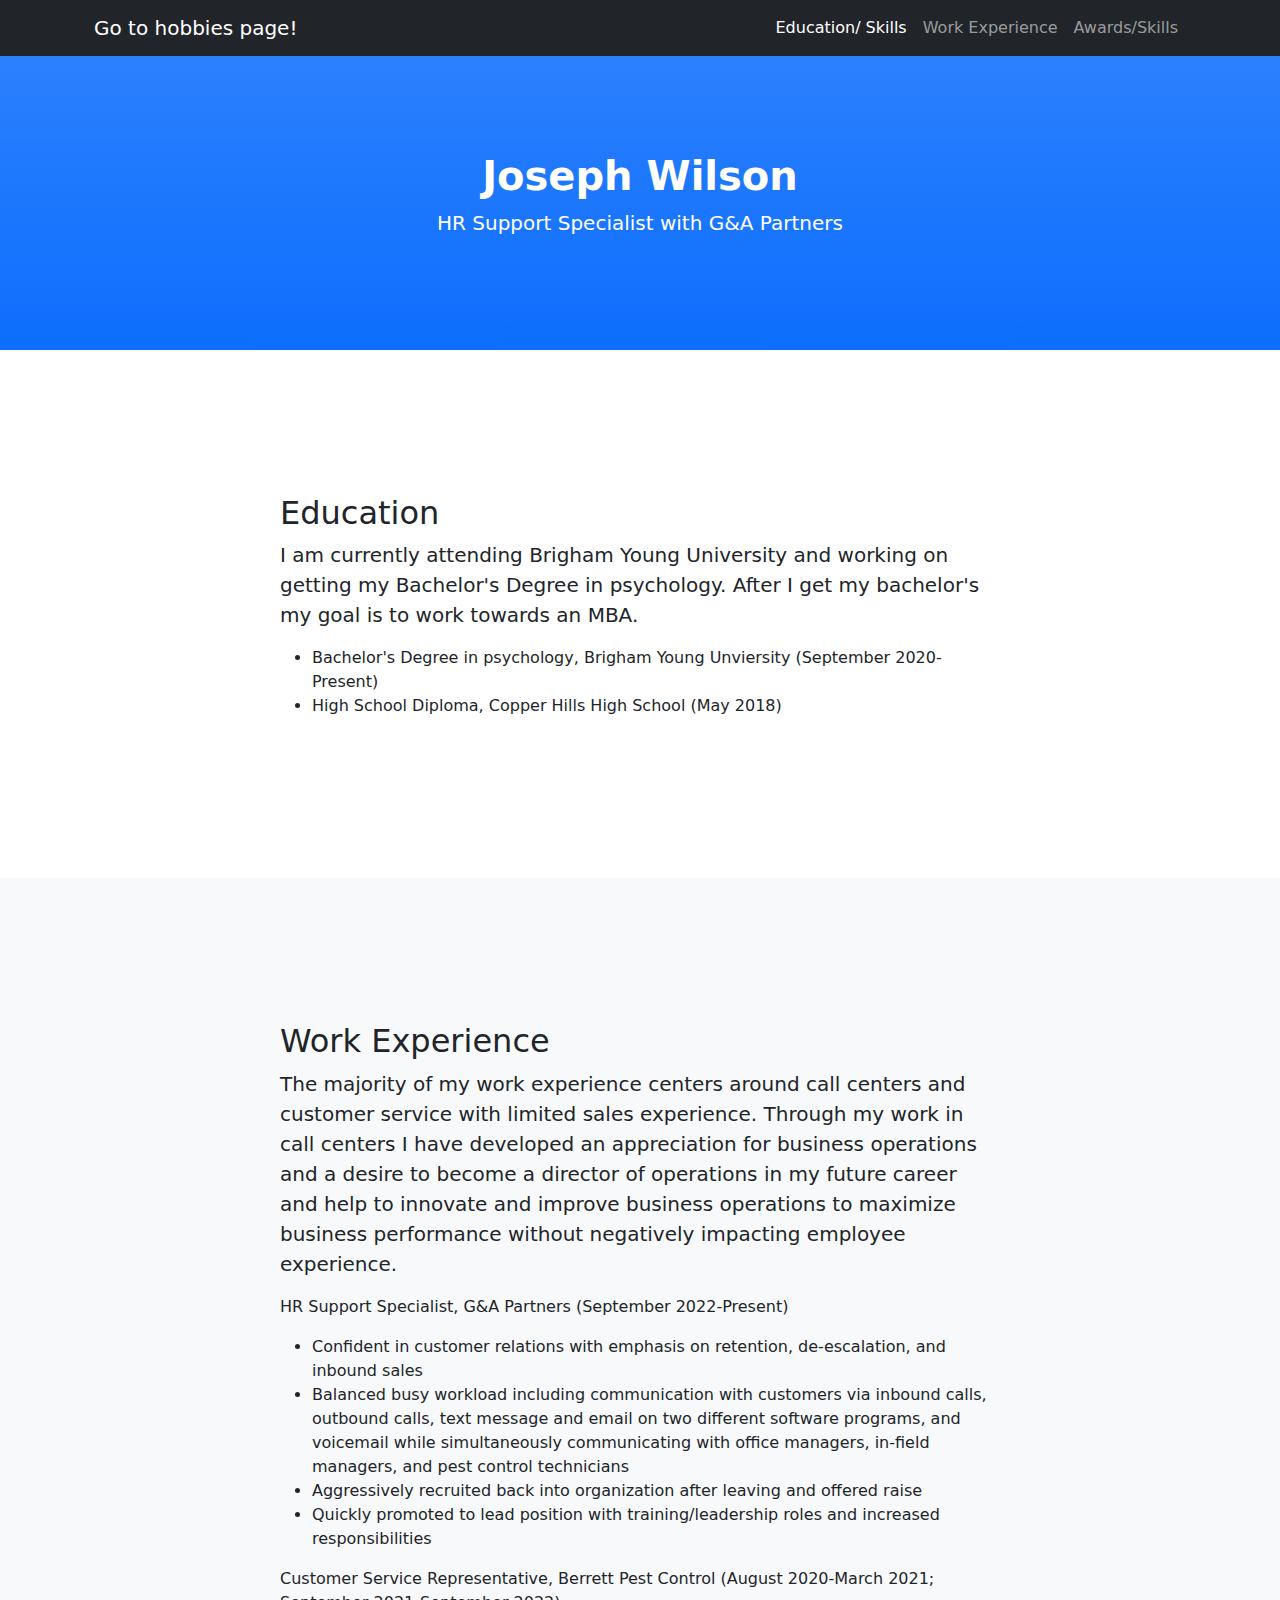
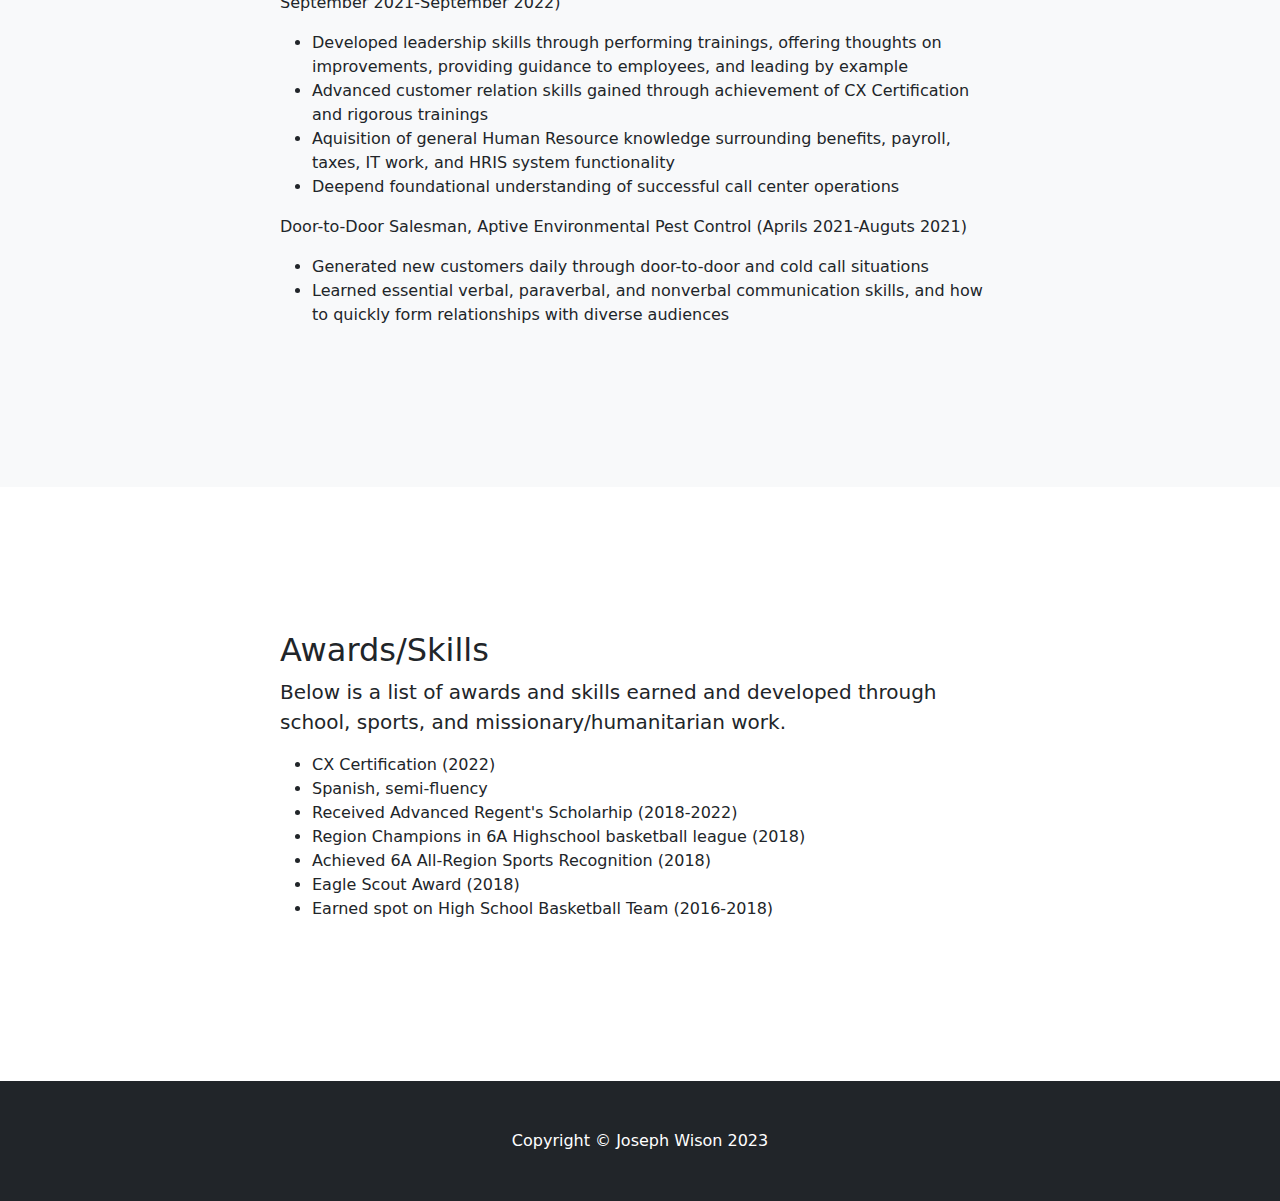
<file: index.html>
<!DOCTYPE html>
<html lang="en">
    <head>
        <meta charset="utf-8" />
        <meta name="viewport" content="width=device-width, initial-scale=1, shrink-to-fit=no" />
        <meta name="description" content="" />
        <meta name="author" content="" />
        <title>Resume - Joseph Wilson</title>
        <link rel="icon" type="image/x-icon" href="assets/favicon.ico" />
        <!-- Core theme CSS (includes Bootstrap)-->
        <link href="css/styles.css" rel="stylesheet" />
    </head>
    <body id="page-top">
        <!-- Navigation-->
        <nav class="navbar navbar-expand-lg navbar-dark bg-dark fixed-top" id="mainNav">
            <div class="container px-4">
                <a class="navbar-brand" href=".//html/hobby.html">Go to hobbies page!</a>
                <button class="navbar-toggler" type="button" data-bs-toggle="collapse" data-bs-target="#navbarResponsive" aria-controls="navbarResponsive" aria-expanded="false" aria-label="Toggle navigation"><span class="navbar-toggler-icon"></span></button>
                <div class="collapse navbar-collapse" id="navbarResponsive">
                    <ul class="navbar-nav ms-auto">
                        <li class="nav-item"><a class="nav-link" href="#about">Education/ Skills</a></li>
                        <li class="nav-item"><a class="nav-link" href="#services">Work Experience</a></li>
                        <li class="nav-item"><a class="nav-link" href="#contact">Awards/Skills</a></li>
                    </ul>
                </div>
            </div>
        </nav>
        <!-- Header-->
        <header class="bg-primary bg-gradient text-white">
            <div class="container px-4 text-center">
                <h1 class="fw-bolder">Joseph Wilson</h1>
                <p class="lead">HR Support Specialist with G&A Partners</p>
            </div>
        </header>
        <!-- About section-->
        <section id="about">
            <div class="container px-4">
                <div class="row gx-4 justify-content-center">
                    <div class="col-lg-8">
                        <h2>Education</h2>
                        <p class="lead">I am currently attending Brigham Young University and working on getting my Bachelor's Degree in psychology. After I get my bachelor's my goal is to work towards an MBA.</p>
                        <ul>
                            <li>Bachelor's Degree in psychology, Brigham Young Unviersity (September 2020-Present)</li>
                            <li>High School Diploma, Copper Hills High School (May 2018)</li>
                        </ul>
                    </div>
                </div>
            </div>
        </section>
        <!-- Services section-->
        <section class="bg-light" id="services">
            <div class="container px-4">
                <div class="row gx-4 justify-content-center">
                    <div class="col-lg-8">
                        <h2>Work Experience</h2>
                        <p class="lead">The majority of my work experience centers around call centers and customer service with limited sales experience. Through my work in call centers I have developed an appreciation for business operations and a desire to become a director of operations in my future career and help to innovate and improve business operations to maximize business performance without negatively impacting employee experience.</p>
                        <p>HR Support Specialist, G&A Partners (September 2022-Present)</p>
                        <ul>
                            <li>Confident in customer relations with emphasis on retention, de-escalation, and inbound sales</li>
                            <li>Balanced busy workload including communication with customers via inbound calls, outbound calls, text message and email on two different software programs, and voicemail while simultaneously communicating with office managers, in-field managers, and pest control technicians</li>
                            <li>Aggressively recruited back into organization after leaving and offered raise</li>
                            <li>Quickly promoted to lead position with training/leadership roles and increased responsibilities</li>
                        </ul>
                        <p>Customer Service Representative, Berrett Pest Control (August 2020-March 2021; September 2021-September 2022)</p>
                        <ul>
                            <li>Developed leadership skills through performing trainings, offering thoughts on improvements, providing guidance to employees, and leading by example</li>
                            <li>Advanced customer relation skills gained through achievement of CX Certification and rigorous trainings</li>
                            <li>Aquisition of general Human Resource knowledge surrounding benefits, payroll, taxes, IT work, and HRIS system functionality</li>
                            <li>Deepend foundational understanding of successful call center operations</li>
                        </ul>
                        <p>Door-to-Door Salesman, Aptive Environmental Pest Control (Aprils 2021-Auguts 2021)</p>
                        <ul>
                            <li>Generated new customers daily through door-to-door and cold call situations</li>
                            <li>Learned essential verbal, paraverbal, and nonverbal communication skills, and how to quickly form relationships with diverse audiences </li>
                        </ul>
                    </div>
                </div>
            </div>
        </section>
        <!-- Contact section-->
        <section id="contact">
            <div class="container px-4">
                <div class="row gx-4 justify-content-center">
                    <div class="col-lg-8">
                        <h2>Awards/Skills</h2>
                        <p class="lead">Below is a list of awards and skills earned and developed through school, sports, and missionary/humanitarian work. </p>
                        <ul>
                            <li>CX Certification (2022)</li>
                            <li>Spanish, semi-fluency</li>
                            <li>Received Advanced Regent's Scholarhip (2018-2022)</li>
                            <li>Region Champions in 6A Highschool basketball league (2018)</li>
                            <li>Achieved 6A All-Region Sports Recognition (2018)</li>
                            <li>Eagle Scout Award (2018)</li>
                            <li>Earned spot on High School Basketball Team (2016-2018)</li>
                        </ul> 
                    </div>
                </div>
            </div>
        </section>
        <!-- Footer-->
        <footer class="py-5 bg-dark">
            <div class="container px-4"><p class="m-0 text-center text-white">Copyright &copy; Joseph Wison 2023</p></div>
        </footer>
        <!-- Bootstrap core JS-->
        <script src="https://cdn.jsdelivr.net/npm/bootstrap@5.2.3/dist/js/bootstrap.bundle.min.js"></script>
        <!-- Core theme JS-->
        <script src="js/scripts.js"></script>
    </body>
</html>
</file>
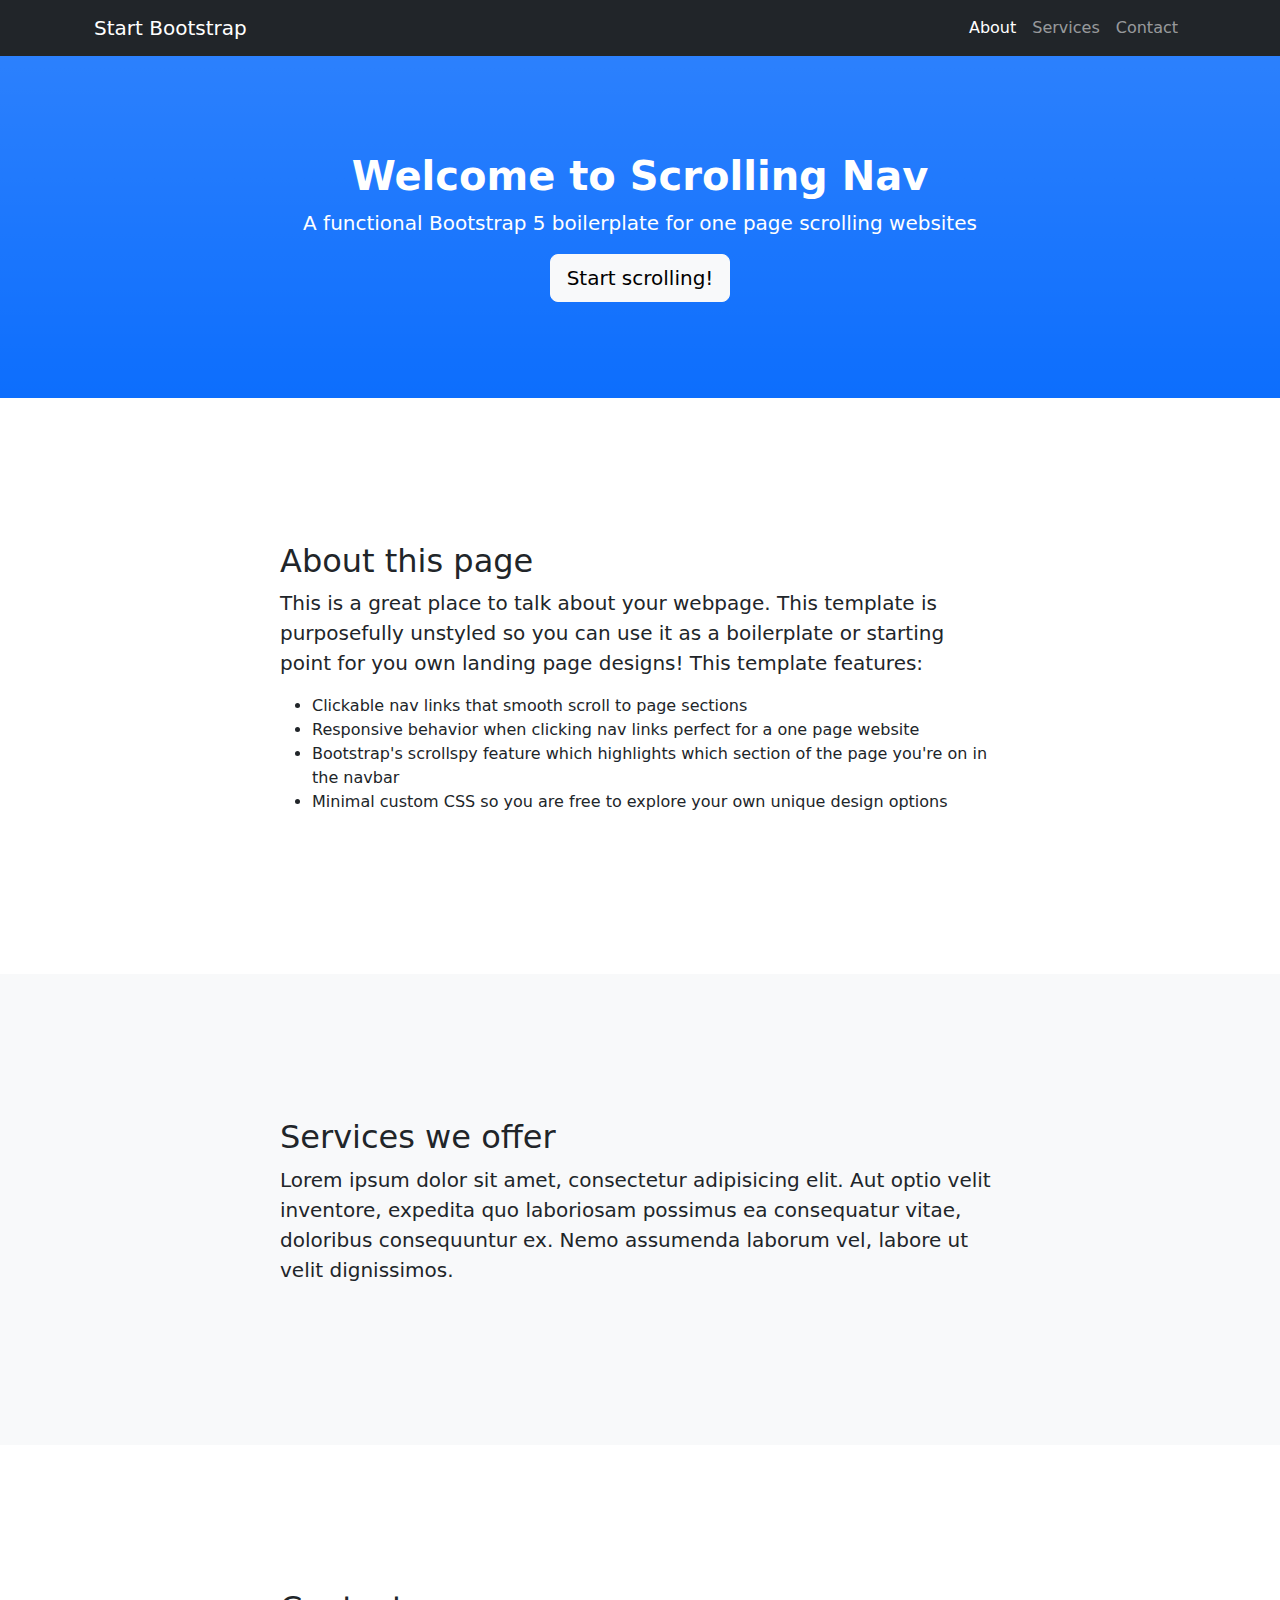
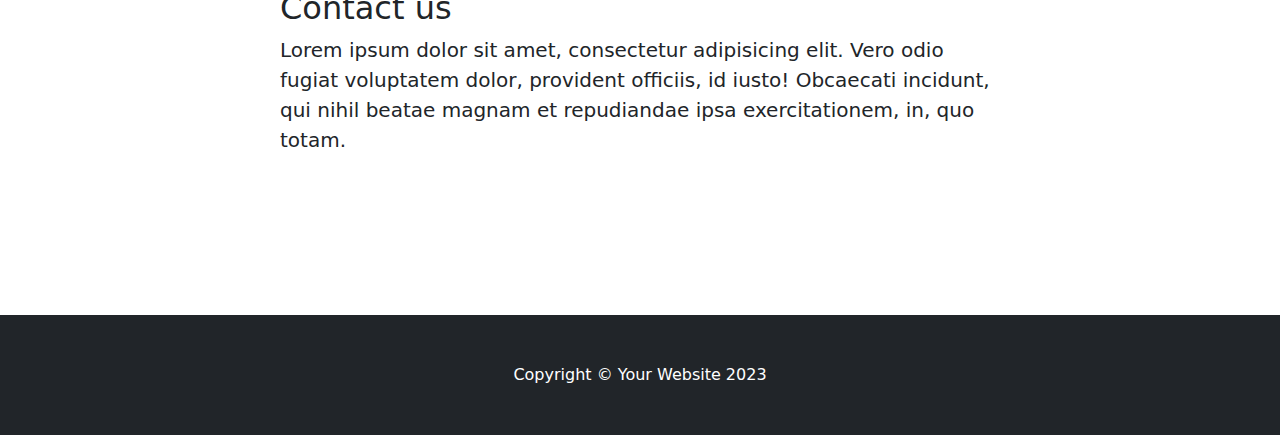
<file: startbootstrap-scrolling-nav-gh-pages/index.html>
<!DOCTYPE html>
<html lang="en">
    <head>
        <meta charset="utf-8" />
        <meta name="viewport" content="width=device-width, initial-scale=1, shrink-to-fit=no" />
        <meta name="description" content="" />
        <meta name="author" content="" />
        <title>Scrolling Nav - Start Bootstrap Template</title>
        <link rel="icon" type="image/x-icon" href="assets/favicon.ico" />
        <!-- Core theme CSS (includes Bootstrap)-->
        <link href="css/styles.css" rel="stylesheet" />
    </head>
    <body id="page-top">
        <!-- Navigation-->
        <nav class="navbar navbar-expand-lg navbar-dark bg-dark fixed-top" id="mainNav">
            <div class="container px-4">
                <a class="navbar-brand" href="#page-top">Start Bootstrap</a>
                <button class="navbar-toggler" type="button" data-bs-toggle="collapse" data-bs-target="#navbarResponsive" aria-controls="navbarResponsive" aria-expanded="false" aria-label="Toggle navigation"><span class="navbar-toggler-icon"></span></button>
                <div class="collapse navbar-collapse" id="navbarResponsive">
                    <ul class="navbar-nav ms-auto">
                        <li class="nav-item"><a class="nav-link" href="#about">About</a></li>
                        <li class="nav-item"><a class="nav-link" href="#services">Services</a></li>
                        <li class="nav-item"><a class="nav-link" href="#contact">Contact</a></li>
                    </ul>
                </div>
            </div>
        </nav>
        <!-- Header-->
        <header class="bg-primary bg-gradient text-white">
            <div class="container px-4 text-center">
                <h1 class="fw-bolder">Welcome to Scrolling Nav</h1>
                <p class="lead">A functional Bootstrap 5 boilerplate for one page scrolling websites</p>
                <a class="btn btn-lg btn-light" href="#about">Start scrolling!</a>
            </div>
        </header>
        <!-- About section-->
        <section id="about">
            <div class="container px-4">
                <div class="row gx-4 justify-content-center">
                    <div class="col-lg-8">
                        <h2>About this page</h2>
                        <p class="lead">This is a great place to talk about your webpage. This template is purposefully unstyled so you can use it as a boilerplate or starting point for you own landing page designs! This template features:</p>
                        <ul>
                            <li>Clickable nav links that smooth scroll to page sections</li>
                            <li>Responsive behavior when clicking nav links perfect for a one page website</li>
                            <li>Bootstrap's scrollspy feature which highlights which section of the page you're on in the navbar</li>
                            <li>Minimal custom CSS so you are free to explore your own unique design options</li>
                        </ul>
                    </div>
                </div>
            </div>
        </section>
        <!-- Services section-->
        <section class="bg-light" id="services">
            <div class="container px-4">
                <div class="row gx-4 justify-content-center">
                    <div class="col-lg-8">
                        <h2>Services we offer</h2>
                        <p class="lead">Lorem ipsum dolor sit amet, consectetur adipisicing elit. Aut optio velit inventore, expedita quo laboriosam possimus ea consequatur vitae, doloribus consequuntur ex. Nemo assumenda laborum vel, labore ut velit dignissimos.</p>
                    </div>
                </div>
            </div>
        </section>
        <!-- Contact section-->
        <section id="contact">
            <div class="container px-4">
                <div class="row gx-4 justify-content-center">
                    <div class="col-lg-8">
                        <h2>Contact us</h2>
                        <p class="lead">Lorem ipsum dolor sit amet, consectetur adipisicing elit. Vero odio fugiat voluptatem dolor, provident officiis, id iusto! Obcaecati incidunt, qui nihil beatae magnam et repudiandae ipsa exercitationem, in, quo totam.</p>
                    </div>
                </div>
            </div>
        </section>
        <!-- Footer-->
        <footer class="py-5 bg-dark">
            <div class="container px-4"><p class="m-0 text-center text-white">Copyright &copy; Your Website 2023</p></div>
        </footer>
        <!-- Bootstrap core JS-->
        <script src="https://cdn.jsdelivr.net/npm/bootstrap@5.2.3/dist/js/bootstrap.bundle.min.js"></script>
        <!-- Core theme JS-->
        <script src="js/scripts.js"></script>
    </body>
</html>
</file>
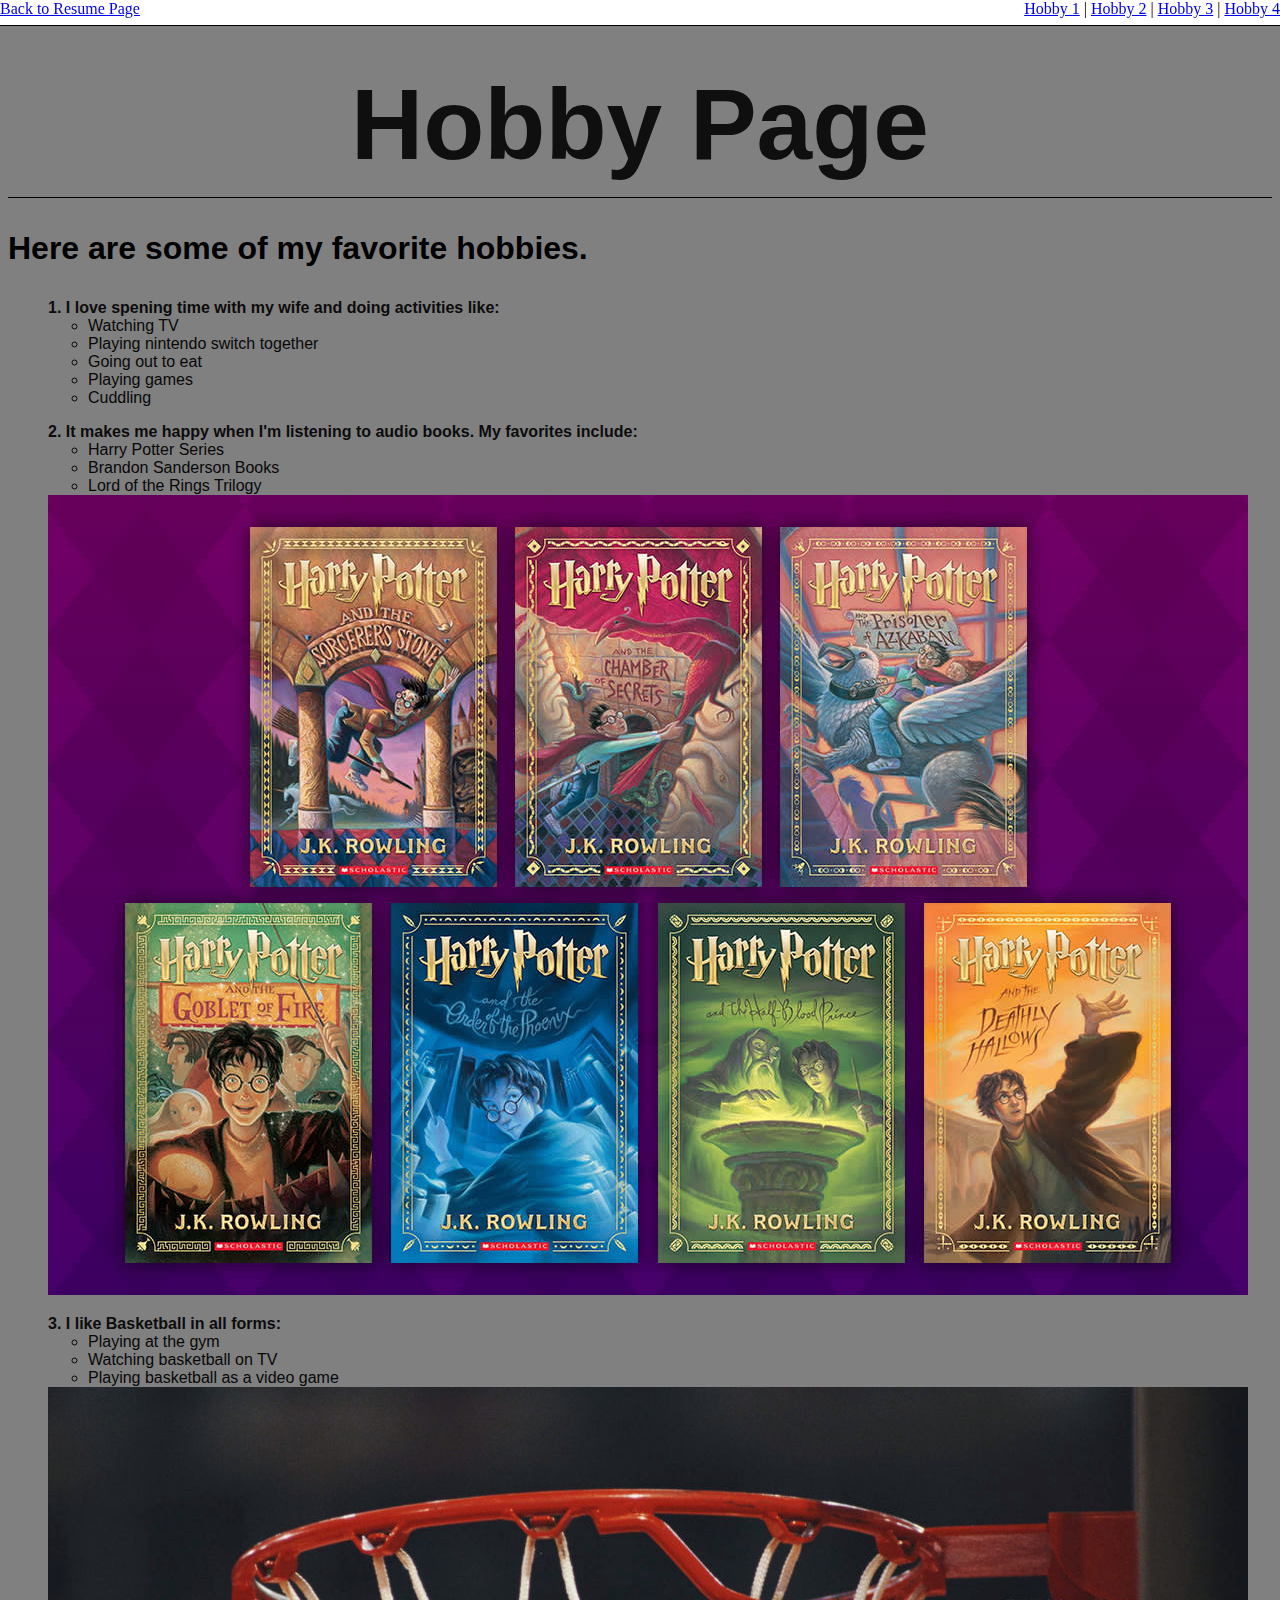
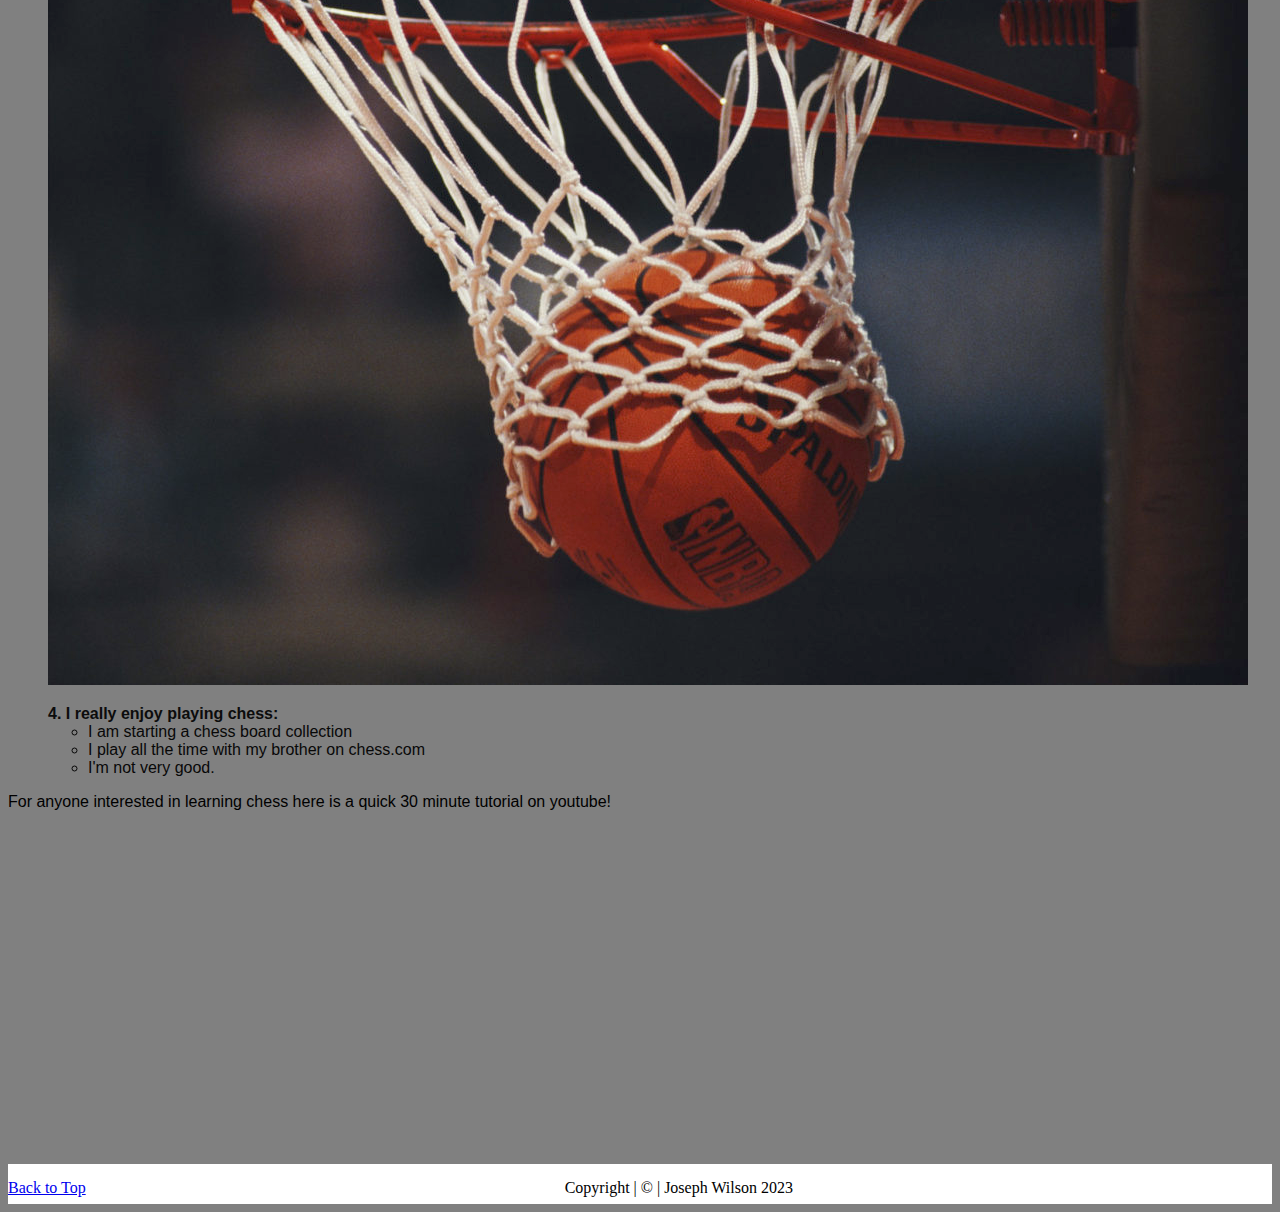
<file: html/hobby.html>
<!DOCTYPE html>
<html lang="en">
<head>
    <meta charset="UTF-8">
    <meta name="viewport" content="width=device-width, initial-scale=1.0">
    <title>Hobby page</title>
    <link rel="stylesheet" href="../styles/layoutStyles.css">
    <link rel="stylesheet" href="../styles/styles.css">
</head>
<body class="homebg">
    <div class="header2">
        <a id="pageTop" href="../index.html">Back to Resume Page</a>
    <span class="subheader">
        <a href="#hob1">Hobby 1</a> |
        <a href="#hob2">Hobby 2</a> |
        <a href="#hob3">Hobby 3</a> |
        <a href="#hob4">Hobby 4</a> 
    </span>
    </div>
    <div class="common header"> 
        <h1>Hobby Page</h1>
    
    </div>
    <p >Here are some of my favorite hobbies.</p>
        <ol id="hob1">1. I love spening time with my wife and doing activities like: 
            <ul>
                <li>Watching TV</li>
                <li>Playing nintendo switch together</li>
                <li>Going out to eat</li>
                <li>Playing games</li>
                <li>Cuddling</li>
            </ul>
        </ol>
        <ol id="hob2">2. It makes me happy when I'm listening to audio books. My favorites include: 
            <ul>
                <li>Harry Potter Series</li>
                <li>Brandon Sanderson Books</li>
                <li>Lord of the Rings Trilogy</li>
            </ul>
            <img src="../Images/Harry-Potter-2023-Paperbacks-Assets_Purple.jpg" alt="Harry Potter Books 1-7">
        </ol>
        <div class='tableauPlaceholder' id='viz1702433943973' style='position: relative'><noscript><a href='#'><img alt='Top20 ' src='https:&#47;&#47;public.tableau.com&#47;static&#47;images&#47;Ha&#47;HarryPotterinTop20Books&#47;Top20&#47;1_rss.png' style='border: none' /></a></noscript><object class='tableauViz'  style='display:none;'><param name='host_url' value='https%3A%2F%2Fpublic.tableau.com%2F' /> <param name='embed_code_version' value='3' /> <param name='site_root' value='' /><param name='name' value='HarryPotterinTop20Books&#47;Top20' /><param name='tabs' value='no' /><param name='toolbar' value='yes' /><param name='static_image' value='https:&#47;&#47;public.tableau.com&#47;static&#47;images&#47;Ha&#47;HarryPotterinTop20Books&#47;Top20&#47;1.png' /> <param name='animate_transition' value='yes' /><param name='display_static_image' value='yes' /><param name='display_spinner' value='yes' /><param name='display_overlay' value='yes' /><param name='display_count' value='yes' /><param name='language' value='en-US' /></object></div>                <script type='text/javascript'>                    var divElement = document.getElementById('viz1702433943973');                    var vizElement = divElement.getElementsByTagName('object')[0];                    if ( divElement.offsetWidth > 800 ) { vizElement.style.minWidth='420px';vizElement.style.maxWidth='950px';vizElement.style.width='100%';vizElement.style.minHeight='587px';vizElement.style.maxHeight='887px';vizElement.style.height=(divElement.offsetWidth*0.75)+'px';} else if ( divElement.offsetWidth > 500 ) { vizElement.style.minWidth='420px';vizElement.style.maxWidth='950px';vizElement.style.width='100%';vizElement.style.minHeight='587px';vizElement.style.maxHeight='887px';vizElement.style.height=(divElement.offsetWidth*0.75)+'px';} else { vizElement.style.width='100%';vizElement.style.height='877px';}                     var scriptElement = document.createElement('script');                    scriptElement.src = 'https://public.tableau.com/javascripts/api/viz_v1.js';                    vizElement.parentNode.insertBefore(scriptElement, vizElement);                </script>
        <ol id="hob3">3. I like Basketball in all forms: 
            <ul>
                <li>Playing at the gym</li>
                <li>Watching basketball on TV</li>
                <li>Playing basketball as a video game</li>
            </ul>
            <img src="../Images/BasketballNet.jpg" alt="Basketball in the net">
        </ol>
        <ol id="hob4">4. I really enjoy playing chess: 
            <ul>
                <li>I am starting a chess board collection</li>
                <li>I play all the time with my brother on chess.com</li>
                <li>I'm not very good.</li>
            </ul>
        </ol>
        <p class="pstyle2">For anyone interested in learning chess here is a quick 30 minute tutorial on youtube!</p>
        <iframe width="560" height="315" src="https://www.youtube.com/embed/OCSbzArwB10?si=H9EG4_69aTe8zIxy" title="YouTube video player" frameborder="0" allow="accelerometer; autoplay; clipboard-write; encrypted-media; gyroscope; picture-in-picture; web-share" allowfullscreen></iframe>
        <br><br>
        <div class="footer">
        <span class="subfooter">
            <a href="#pageTop">Back to Top</a>
        </span>
            Copyright | &copy; | Joseph Wilson 2023
        </div>
    
    </body>
</html>
</file>
<file: styles/layoutStyles.css>
.header {
    top: 25px;
    left: 0px;
    right: 0px;
    height: 130px;
    z-index: 2;
    border-bottom: solid 1px #000000;
    
}
.header2 {
    top: 0px;
    left: 0px;
    right: 0px;
    height: 25px;
    z-index: 2;
    border-bottom: solid 1px #000000;
    position: fixed;
    background-color: rgb(255, 255, 255);
}

.footer {
    bottom: 0px;
    left: 0px;
    right: 0px;
    height: 25px;
    font-size: 8pxl;
    color: #000000;
    text-align: center;
    padding-top: 15px;
    border-top: #000000;
    background-color: rgb(255, 255, 255);
}

.footer2 {
    bottom: 0px;
    left: 0px;
    right: 0px;
    height: 100px;
    font-size: 8pxl;
    color: #000000;
    text-align: center;
    padding-top: 15px;
    border-top: #000000;
}
.subheader {
    float: right;
}

.subfooter{
    float: left;
}
</file>
<file: styles/styles.css>
h1{
    text-align: center;
    font-family: Arial, Helvetica, sans-serif;
    font-size: 100px;
    font-weight: bolder;
    color: rgb(15, 15, 15);
    font-style:
}
ol{
    font-weight: bolder;
    font-family: Arial, Helvetica, sans-serif;
    font-size: medium;
    color: rgb(12, 12, 12);
}
li{
    font-weight: normal;
    font-family: Arial, Helvetica, sans-serif;
    font-size: medium;
    color: rgb(8, 8, 8);
}    
p{
    font-family: Arial, Helvetica, sans-serif;
    font-weight: bolder;
    font-size: xx-large;
}
.pstyle2{
    font-weight: normal;
    font-family: Arial, Helvetica, sans-serif;
    font-size: medium;
}

.homebg{
    background-image: url('../Images/backgroundImage3.jpg');
}

.whiteFont{
    color: white;
}
</file>
